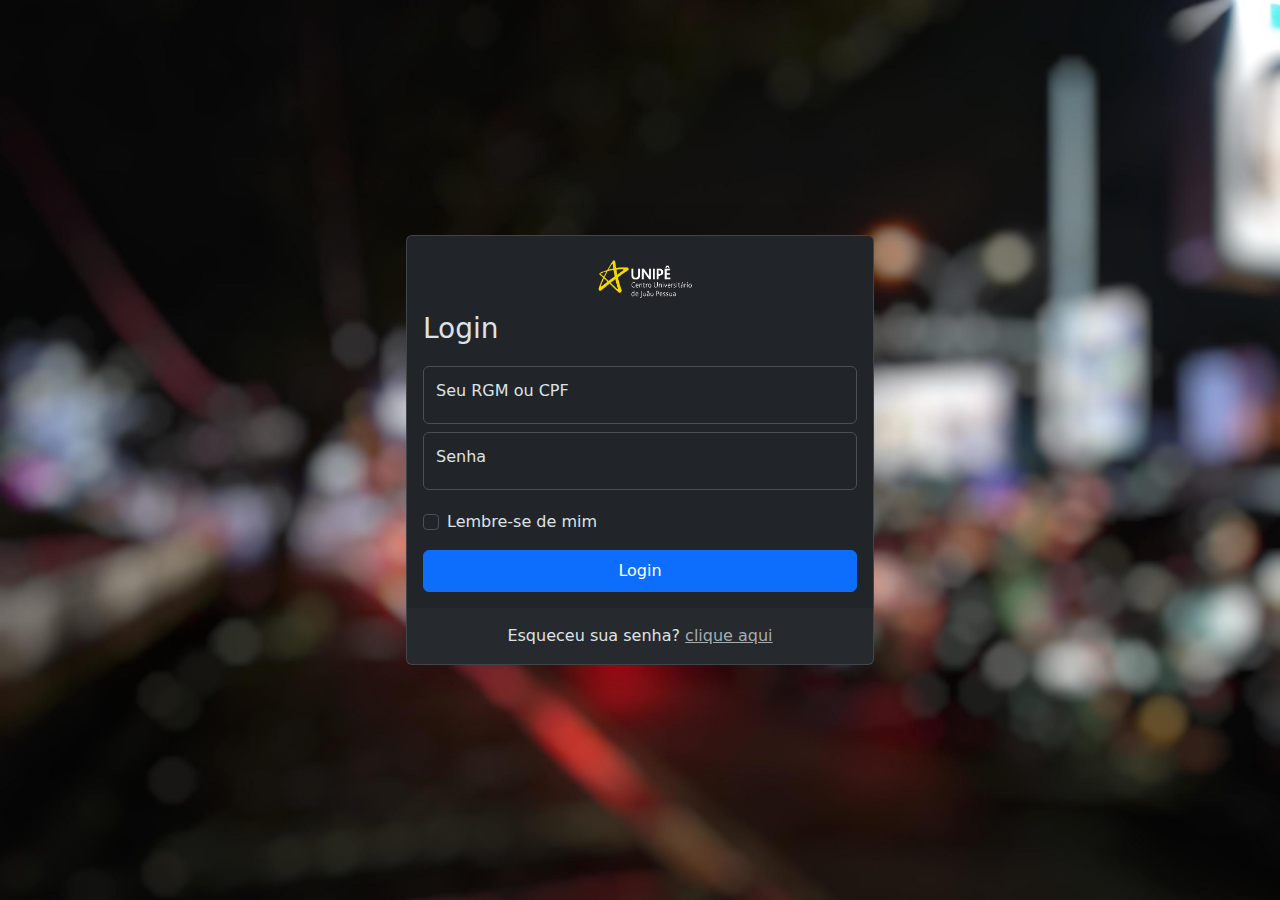
<file: index.html>
<!DOCTYPE html>
<html lang="pt" data-bs-theme="dark" class="h-100">

<head>
    <meta charset="UTF-8">
    <meta name="viewport" content="width=device-width, initial-scale=1.0">
    <link href="bootstrap/css/bootstrap.min.css" rel="stylesheet" type="text/css">
    <script type="text/javascrip" src="bootstrap/js/bootstrap.min.js"></script>
    <link rel="stylesheet" href="style.css">
    <title>Formulário de login</title>
    <style>
    </style>
</head>

<body class="d-flex align-items-center py-4 bg-body-tertiary h-100">
    <main class="w-100 m-auto form-container">
        <div class="card shadow-lg">
            <div class="card-body">
                <form>
                    <div class="logotipo">
                        <img src="img/logo.png" class="mb-2" height="57" width="110" />
                    </div>
                    <h1 class="h3 mb-3 fw-normal">Login</h1>
                    <div class="form-floating py-1">
                        <input type="text" class="form-control" id="floatingInput" placeholder="seu-email@gmail.com" required data-eye/>
                        <label for="floating Input">Seu RGM ou CPF</label>
                    </div>
                    <div class="form-floating py-1">
                        <input type="password" class="form-control" id="floatingInput" placeholder="senha" required data-eye/>
                        <label for="floating Input">Senha</label>
                    </div>
                    <div class="form-check text-start my-3">
                        <input type="checkbox" class="form-check-input" id="flexCheck" />
                        <label class="form-check-label" for="flexCheck">Lembre-se de mim</label>
                    </div>
                    <a type="submit" href="notas.html" class="btn btn-primary w-100 py-2">Login</a>
                </form>
            </div>
            <div class="card-footer py-3 border-0">
                <div class="text-center">
                    Esqueceu sua senha? <a href="" class="text-secondary-emphasis">clique aqui</a>
                </div>
            </div>
        </div>
    </main>
</body>

</html>
</file>
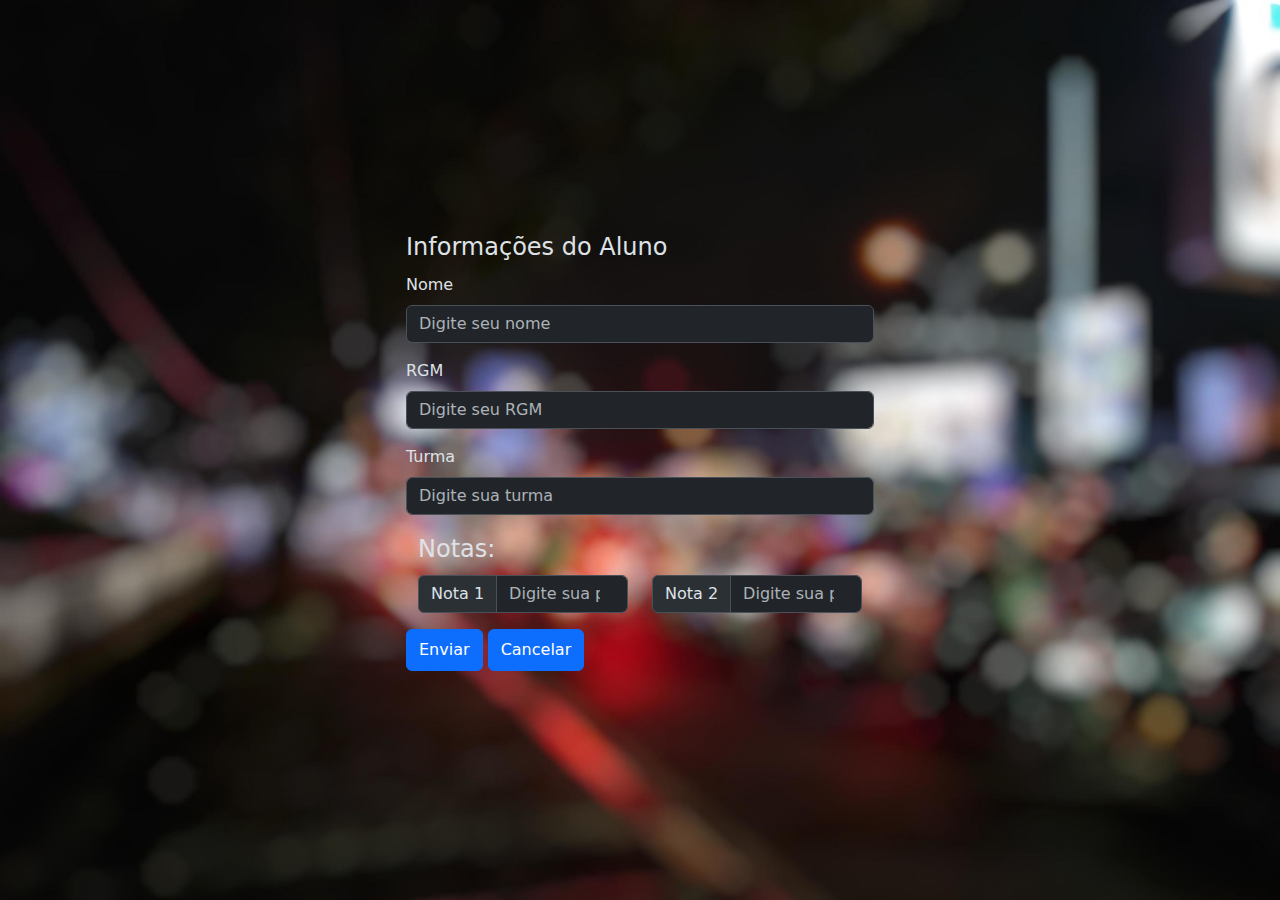
<file: notas.html>
<!DOCTYPE html>
<html lang="pt" data-bs-theme="dark" class="h-100">

<head>
    <meta charset="UTF-8">
    <meta name="viewport" content="width=device-width, initial-scale=1.0">
    <link href="bootstrap/css/bootstrap.min.css" rel="stylesheet" type="text/css">
    <script type="text/javascrip" src="bootstrap/js/bootstrap.min.js"></script>
    <link rel="stylesheet" href="style.css">
    <title>Formulário de notas</title>
    <style>

    </style>
</head>

<body class="d-flex align-items-center py-4 bg-body-tertiary h-100">
    <form class="w-100 m-auto form-container">
        <legend>Informações do Aluno</legend>
        <div class="mb-3">
            <label for="nome" class="form-label">Nome</label>
            <input type="text" id="disabledTextInput" class="form-control" placeholder="Digite seu nome">
        </div>
        <div class="mb-3">
            <label for="rgm" class="form-label">RGM</label>
            <input type="text" id="disabledTextInput" class="form-control" placeholder="Digite seu RGM">
        </div>
        <div class="mb-3">
            <label for="turma" class="form-label">Turma</label>
            <input type="text" id="disabledTextInput" class="form-control" placeholder="Digite sua turma">
        </div>
        <div class="container">
            <legend>Notas: </legend>
            <div class="row">
                <div class="col input-group flex-nowrap mb-3">
                    <span class="input-group-text" id="addon-wrapping">Nota 1</span>
                    <input type="number" class="form-control" placeholder="Digite sua primeira nota"
                        aria-label="Digite sua primeira nota" aria-describedby="addon-wrapping" min="0" max="10"
                        step="0.1" required>
                </div>
                <div class="col input-group flex-nowrap mb-3">
                    <span class="input-group-text" id="addon-wrapping">Nota 2</span>
                    <input type="number" class="form-control" placeholder="Digite sua primeira nota"
                        aria-label="Digite sua primeira nota" aria-describedby="addon-wrapping" min="0" max="10"
                        step="0.1" required>
                </div>
            </div>
        </div>
        <button type="submit" class="btn btn-primary w-40 py-2">Enviar</button>
        <a type="submit" href="index.html" class="btn btn-primary w-40 py-2">Cancelar</a>
    </form>
</body>

</html>
</file>
<file: style.css>
body {
    background-image: url('img/fundo.jpeg');
    background-size: cover;
}
.form-container {
    max-width: 500px;
    padding: 1rem;
}

.form-container .logotipo {
	width: 100px;
	height: 60px;
	margin: auto;
	position: relative;
}
</file>
